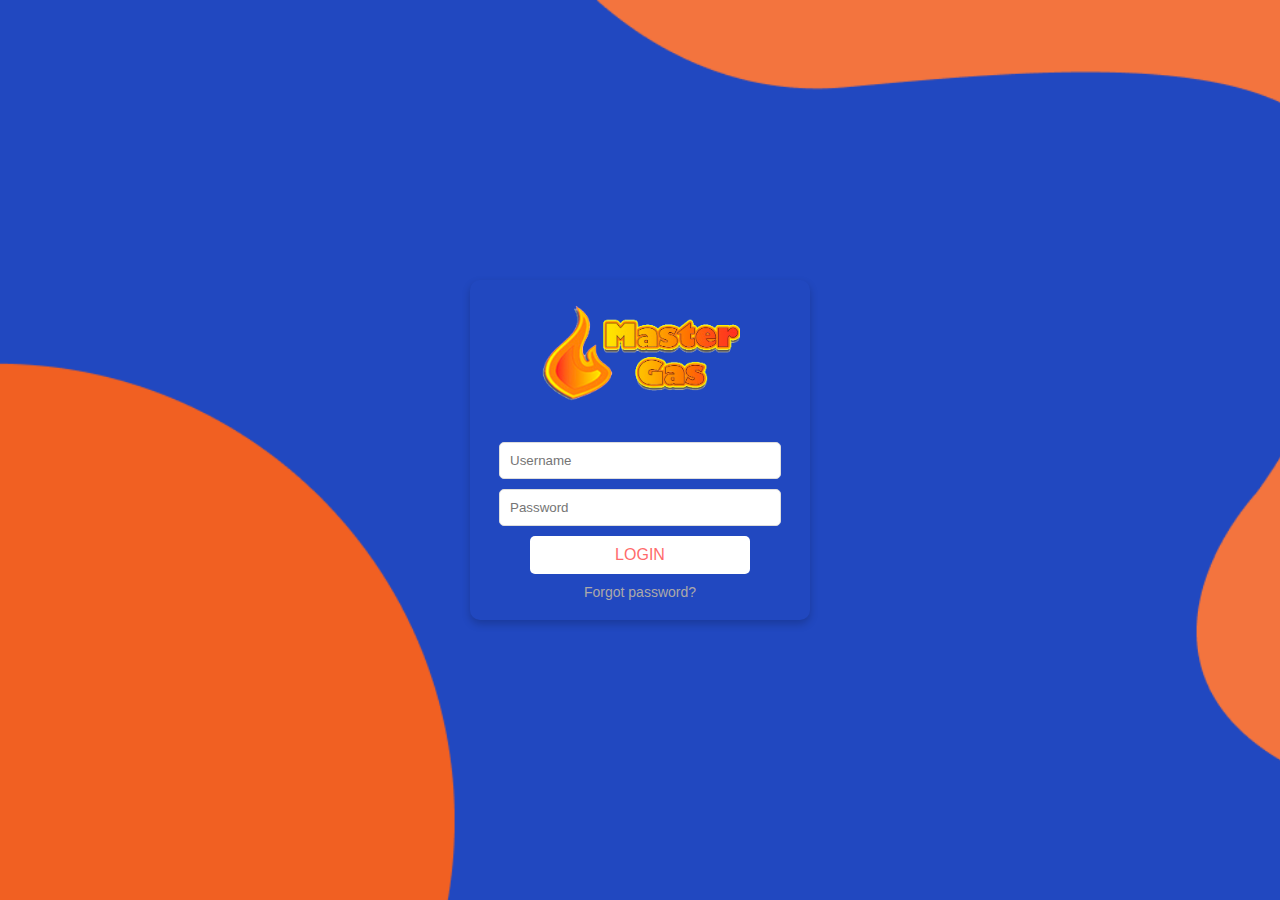
<file: login.html>
<!DOCTYPE html>
<html lang="en">
  <head>
    <meta charset="UTF-8" />
    <meta name="viewport" content="width=device-width, initial-scale=1.0" />
    <title>Login</title>
    <link rel="stylesheet" href="login.css" />

  </head>
  <body>
    <div class="login-container">
      <div class="login-box">
        <div class="logo">
          <img src="./Imgs//LogoMasterGas.png" alt="Master Gas Logo" />
        </div>
        <form class="login-form">
          <input type="text" placeholder="Username" required />
          <input type="password" placeholder="Password" required />
          <button type="submit">LOGIN</button>
          <a href="#" class="forgot-password">Forgot password?</a>
        </form>
      </div>
    </div>
  </body>
</html>
</file>
<file: login.css>
/* styles.css */
body {
  margin: 0;
  font-family: Arial, sans-serif;
  display: flex;
  justify-content: center;
  align-items: center;
  height: 100vh;
  background-image: url(./Imgs/Fondo.png);
  background-repeat: no-repeat;
  background-size: cover;
}

.login-container {
  display: flex;
  justify-content: center;
  align-items: center;
  width: 100%;
  height: 100%;
}

.login-box {
  border-radius: 10px;
  box-shadow: 0 4px 8px rgba(0, 0, 0, 0.2);
  padding: 20px;
  width: 300px;
  text-align: center;
}

.logo img {
  width: 200px;
  margin-bottom: 20px;
}

.login-form input {
  display: block;
  outline: none;
  width: calc(100% - 40px);
  margin: 10px auto;
  padding: 10px;
  border-radius: 5px;
  border: 1px solid #ddd;
}

.login-form button {
  display: block;
  width: calc(100% - 80px);
  margin: 10px auto;
  padding: 10px;
  border-radius: 5px;
  border: none;
  color: #ff6b6b;
  background-color: #ffffff;
  font-size: 16px;
  cursor: pointer;
}

.login-form button:hover {
  background-color: #ff4e4e;
  color: #ffffff;
}

.forgot-password {
  display: block;
  margin-top: 10px;
  font-size: 14px;
  color: #aca9a9;
  text-decoration: none;
}

.forgot-password:hover {
  text-decoration: underline;
}
</file>
